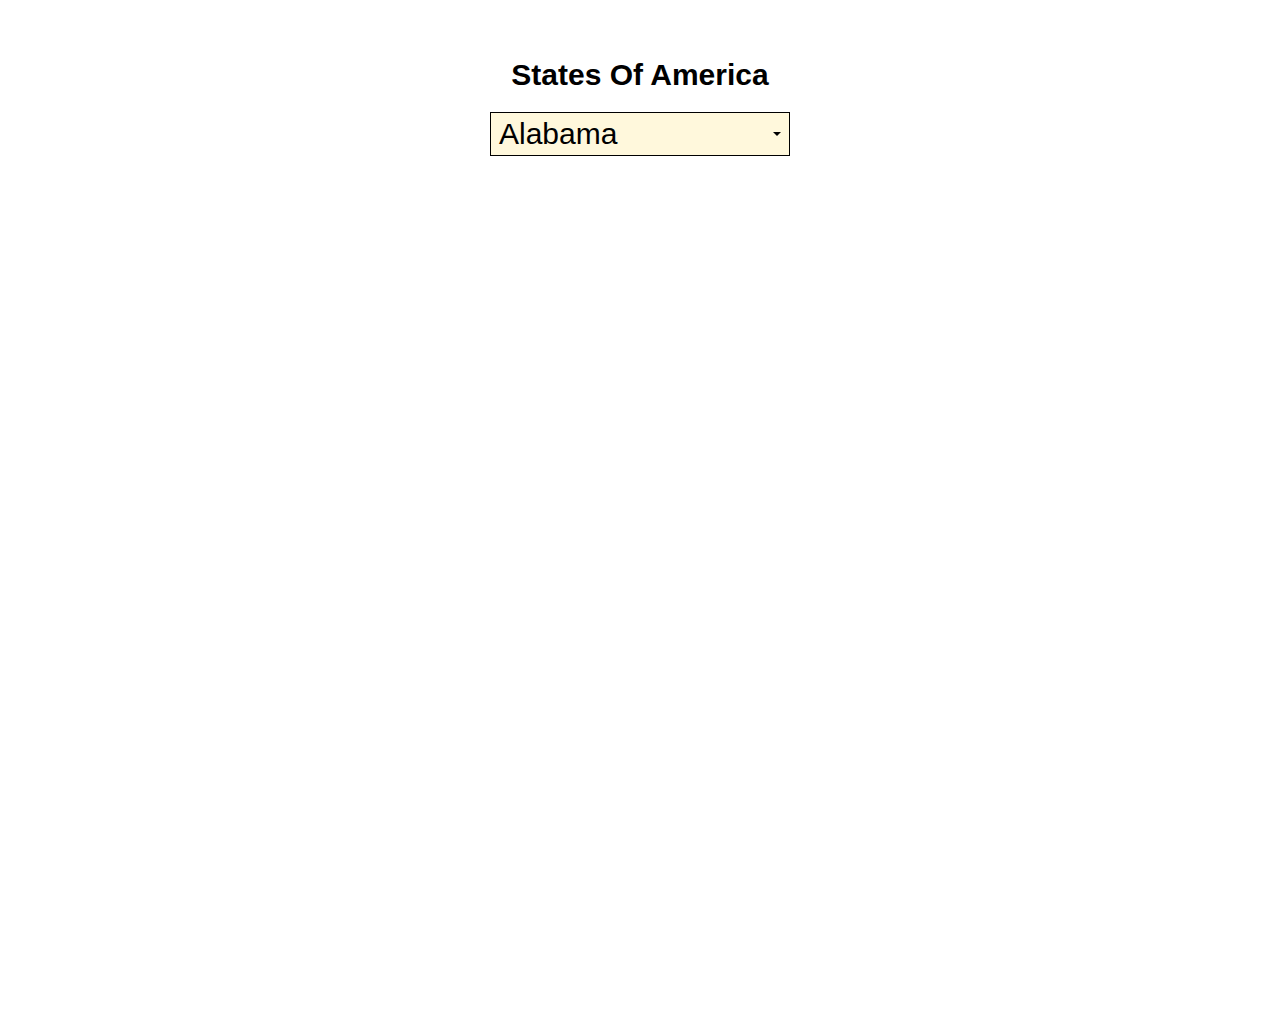
<file: JS/custom-select-dropdown/index.html>
<!DOCTYPE html>
<html lang="en">
<head>
  <meta charset="UTF-8">
  <meta name="viewport" content="width=device-width, initial-scale=1.0">
  <title>Custom Select</title>
  <script src="script.js" type="module"></script>
  <link rel="stylesheet" href="style.css">
  <link rel="stylesheet" href="select.css">
</head>
<body>
  <label>States Of America</label>
  <select data-custom>
    <option value="AL">Alabama</option>
    <option value="AK">Alaska</option>
    <option value="AZ">Arizona</option>
    <option value="AR">Arkansas</option>
    <option value="CA">California</option>
    <option value="CO">Colorado</option>
    <option value="CT">Connecticut</option>
    <option value="DE">Delaware</option>
    <option value="DC">District Of Columbia</option>
    <option value="FL">Florida</option>
    <option value="GA">Georgia</option>
    <option value="HI">Hawaii</option>
    <option value="ID">Idaho</option>
    <option value="IL">Illinois</option>
    <option value="IN">Indiana</option>
    <option value="IA">Iowa</option>
    <option value="KS">Kansas</option>
    <option value="KY">Kentucky</option>
    <option value="LA">Louisiana</option>
    <option value="ME">Maine</option>
    <option value="MD">Maryland</option>
    <option value="MA">Massachusetts</option>
    <option value="MI">Michigan</option>
    <option value="MN">Minnesota</option>
    <option value="MS">Mississippi</option>
    <option value="MO">Missouri</option>
    <option value="MT">Montana</option>
    <option value="NE">Nebraska</option>
    <option value="NV">Nevada</option>
    <option value="NH">New Hampshire</option>
    <option value="NJ">New Jersey</option>
    <option value="NM">New Mexico</option>
    <option value="NY">New York</option>
    <option value="NC">North Carolina</option>
    <option value="ND">North Dakota</option>
    <option value="OH">Ohio</option>
    <option value="OK">Oklahoma</option>
    <option value="OR">Oregon</option>
    <option value="PA">Pennsylvania</option>
    <option value="RI">Rhode Island</option>
    <option value="SC">South Carolina</option>
    <option value="SD">South Dakota</option>
    <option value="TN">Tennessee</option>
    <option value="TX">Texas</option>
    <option value="UT">Utah</option>
    <option value="VT">Vermont</option>
    <option value="VA">Virginia</option>
    <option value="WA">Washington</option>
    <option value="WV">West Virginia</option>
    <option value="WI">Wisconsin</option>
    <option value="WY">Wyoming</option>
  </select>
</body>
</html>
</file>
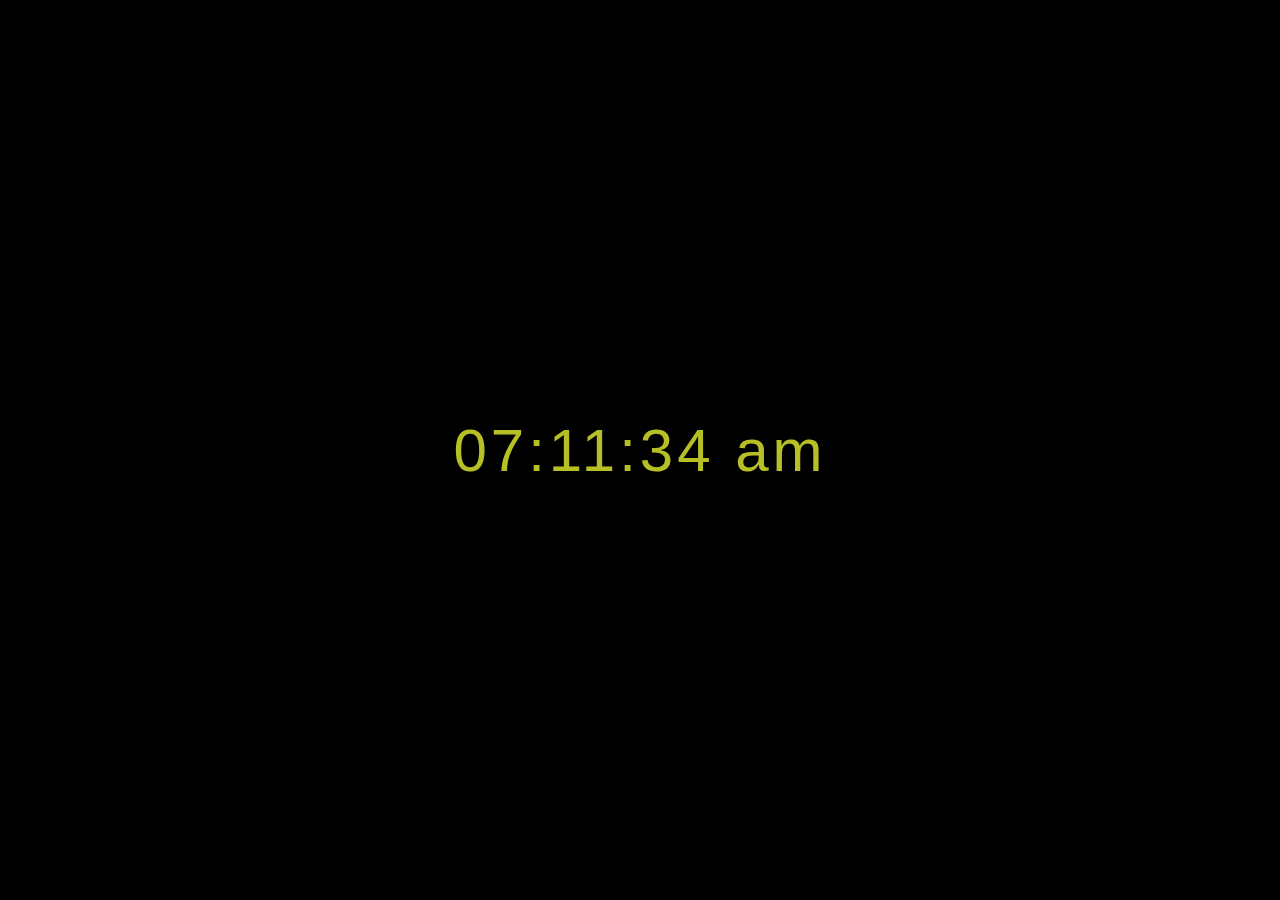
<file: JS/Digital_Clock/index.html>
<!DOCTYPE html>
<html lang="en">
<head>
    <meta charset="UTF-8">
    <meta http-equiv="X-UA-Compatible" content="IE=edge">
    <meta name="viewport" content="width=device-width, initial-scale=1.0">
    <title>Digital Clock</title>
    <link rel="stylesheet" href="./style.css">
</head>
<body>
    <div id="display_time_here" onload="showtime()"</div>
    <script src="./script.js"></script>
</body>
</html>
</file>
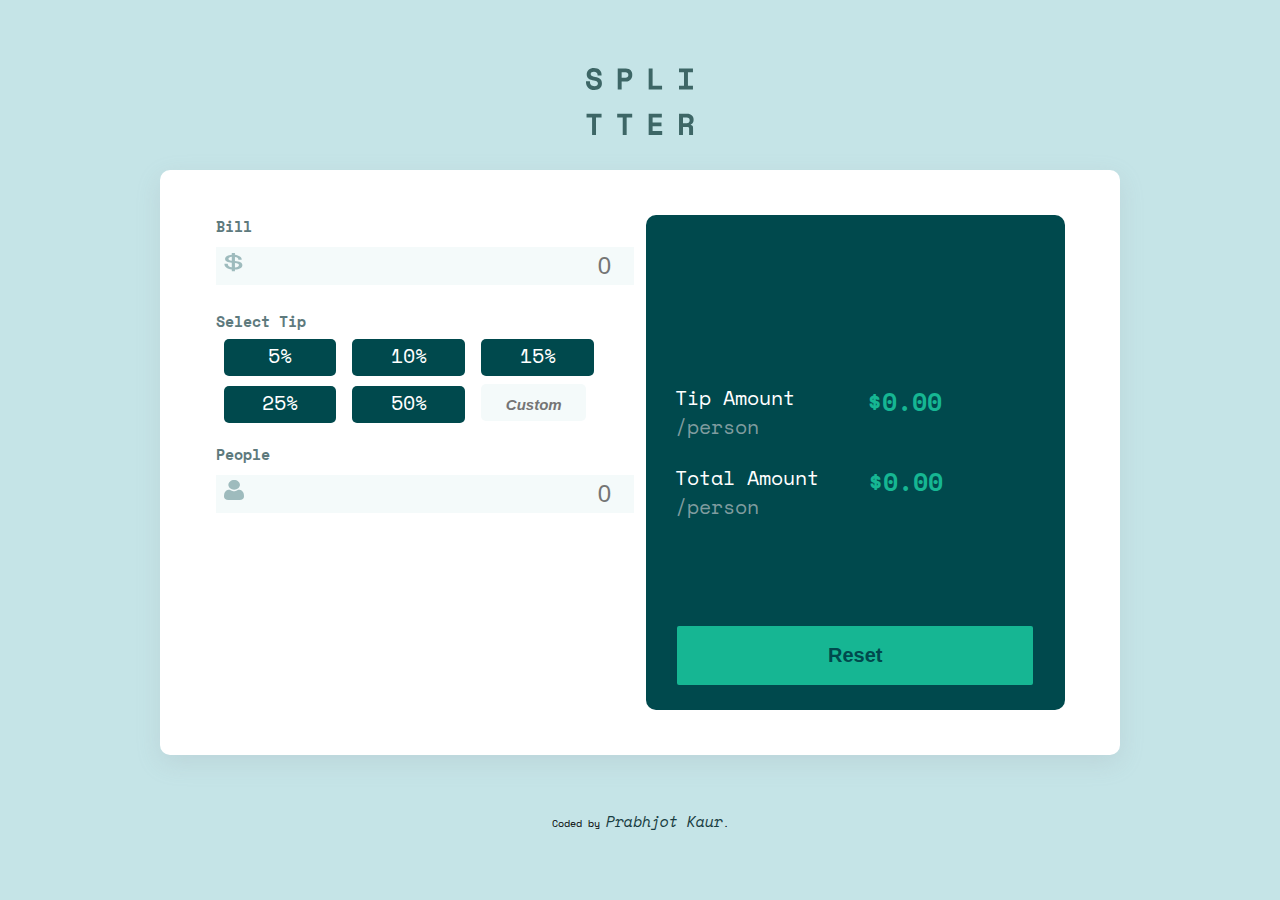
<file: JS/Tip-Calculator-main/index.html>
<!DOCTYPE html>
<html lang="en">
  <head>
    <meta charset="UTF-8" />
    <meta name="viewport" content="width=device-width, initial-scale=1.0" />
    <!-- displays site properly based on user's device -->

    <link
      rel="icon"
      type="image/png"
      sizes="32x32"
      href="./images/favicon-32x32.png"
    />
    <link
      href="https://fonts.googleapis.com/css2?family=Space+Mono&display=swap"
      rel="stylesheet"
    />
    <link href="./CSS/style.css" rel="stylesheet" />

    <title>Tip calculator app</title>
  </head>

  <body>
    <main class="container">
      <div class="logo">
        <img src="./images/logo.svg" alt="splitter logo" />
      </div>
      <div class="main-container">
        <div class="col-1 main-cols">
          <div class="bill input-container">
            <h5>Bill</h5>
            <input
              type="number"
              name="Bill"
              id="Bill"
              class="input-form"
              placeholder="0"
            />
            <img src="./images/icon-dollar.svg" alt=""/>
          </div>
          <div class="tip input-container">
            <h5>Select Tip</h5>
            <div class="tip-input">
              <div class="btn-n btn">5%</div>
              <div class="btn-n btn">10%</div>
              <div class="btn-n btn">15%</div>
              <div class="btn-n btn">25%</div>
              <div class="btn-n btn">50%</div>
              <div class="btn-n custom">
                <input type="number" id="custom-input" placeholder="Custom" />
              </div>
            </div>
          </div>
          <div class="people input-container">
            <h5>People</h5>
            <small class="small">People can't be zero</small>
            <input
              type="number"
              name="people"
              id="People"
              class="input-form"
              placeholder="0"
              
            />
            <img src="./images/icon-person.svg" alt="" />
          </div>
        </div>

        <div class="col-2 main-cols">
          <div class="row-1 row">
            <div class="amount-1 amount">
              Tip Amount<br />
              <span>/person</span>
            </div>
            <div class="tip-value value">$0.00</div>
          </div>
          <div class="row-2 row">
            <div class="amount-2 amount">
              Total Amount<br /><span>/person</span>
            </div>
            <div class="total-value value">$0.00</div>
          </div>
          <button class="btn-reset" type="reset">Reset</button>
        </div>
      </div>
      <div class="attribution">
        <br> Coded by <a href="https://twitter.com/KaurPrabhtwt">Prabhjot Kaur</a>.
      </div>
    </main>

    
    <script src="./JS/main.js"></script>
  </body>
</html>
</file>
<file: JS/custom-select-dropdown/style.css>
body {
    display: flex;
    justify-content: start;
    align-items: center;
    flex-direction: column;
    height: 100vh;
    font-size: 30px;
    padding: 50px;
    overflow: hidden;
    font-family: sans-serif;
}

label {
    font-weight: bold;
    font
}
</file>
<file: JS/custom-select-dropdown/select.css>
.custom-select-container,
.custom-select-value, 
.custom-select-options, 
.custom-select-option {
  box-sizing: border-box;
  background-color: cornsilk;
}

.custom-select-container {
  display: inline-block;
  position: relative;
  margin: 20px;
}

.custom-select-value {
  display: flex;
  align-items: center;
  justify-content: space-between;
  width: 300px;
  border: 1px solid black;
  padding: .25rem .5rem;
  cursor: pointer;
  user-select: none;
}

.custom-select-container:focus > .custom-select-value {
  border-width: 2px;
  outline: none;
}

.custom-select-value::after {
  content: '';
  display: inline-block;
  border: 4px solid transparent;
  border-top-color: black;
  margin-left: 12px;
  margin-top: 4px;
}

.custom-select-options {
  display: none;
  position: absolute;
  padding: 0;
  margin: 0;
  border: 2px solid black;
  width: 100%;
  border-top: none;
  max-height: 300px;
  overflow-y: auto; 
}

.custom-select-options.show {
  display: block;
}

.custom-select-option {
  padding: .25rem .5rem;
  cursor: pointer;
}

.custom-select-option:hover {
  background-color: hsl(200, 100%, 75%);
}

.custom-select-option.selected {
  background-color: hsl(200, 100%, 60%);
}
</file>
<file: JS/Digital_Clock/style.css>
body{
    background-color: black;
}
#display_time_here{

    position: absolute;
   top: 50%; left: 50%;
    transform: translateX(-50%) translateY(-50%);
    color: rgb(182, 192, 37);
    font-size: 60px;
    letter-spacing: 4px;
    font-family:Verdana, Geneva, Tahoma, sans-serif;

}
</file>
<file: JS/Tip-Calculator-main/CSS/style.css>
* {
  padding: 0;
  margin: 0;
  -webkit-box-sizing: border-box;
          box-sizing: border-box;
}

html {
  font-size: 62.5%;
}

body {
  width: 100%;
  font-family: 'Space Mono', monospace;
}

a {
  text-decoration: none;
  font-size: 1.5rem;
  font-style: italic;
  color: #183c41;
  text-align: center;
  cursor: pointer;
}

input {
  border: none;
  scrollbar-width: 0;
}

input:focus {
  outline: none;
}

input[type="number"]::-webkit-outer-spin-button,
input[type="number"]::-webkit-inner-spin-button {
  -webkit-appearance: none;
  margin: 0;
}

input[type="number"] {
  -moz-appearance: textfield;
}

.input-form {
  background-color: #f4fafa;
  color: #00494d;
  font-size: 2.4rem;
  text-align: right;
  padding: 0.5rem 2.3rem 0.5rem 1.3rem;
  margin: 1rem 0;
  width: 100%;
  position: relative;
}

.input-form:hover {
  border: 1px solid #76e4d5;
}

.input-form:focus {
  border: 2px solid #76e4d5;
}

.input-container {
  position: relative;
  margin-bottom: 1.5rem;
}

.input-container h5 {
  font-size: 1.5rem;
  color: #5e7a7d;
}

.input-container img {
  width: 2rem;
  height: 2rem;
  position: absolute;
  bottom: 28%;
  left: 2%;
}

.container {
  width: 100%;
  height: 100vh;
  background-color: #c5e4e7;
  display: -webkit-box;
  display: -ms-flexbox;
  display: flex;
  -webkit-box-orient: vertical;
  -webkit-box-direction: normal;
      -ms-flex-direction: column;
          flex-direction: column;
  -webkit-box-align: center;
      -ms-flex-align: center;
          align-items: center;
  -webkit-box-pack: center;
      -ms-flex-pack: center;
          justify-content: center;
  -webkit-box-shadow: rgba(149, 157, 165, 0.2) 0px 8px 24px;
          box-shadow: rgba(149, 157, 165, 0.2) 0px 8px 24px;
}

.container .logo img {
  height: 7.5vh;
  margin-bottom: 10px;
}

.container .attribution {
  text-align: center;
  margin-top: 4rem;
}

.main-container {
  background-color: #fff;
  -webkit-box-shadow: rgba(149, 157, 165, 0.2) 0px 8px 24px;
          box-shadow: rgba(149, 157, 165, 0.2) 0px 8px 24px;
  border-radius: 10px;
  width: 75%;
  height: 65vh;
  display: -webkit-box;
  display: -ms-flexbox;
  display: flex;
  -webkit-box-orient: horizontal;
  -webkit-box-direction: normal;
      -ms-flex-direction: row;
          flex-direction: row;
  -webkit-box-align: center;
      -ms-flex-align: center;
          align-items: center;
  -webkit-box-pack: center;
      -ms-flex-pack: center;
          justify-content: center;
  -ms-flex-wrap: wrap;
      flex-wrap: wrap;
  padding: 0.7rem 1.5rem 0.7rem 1.5rem;
  margin-top: 2rem;
}

.main-container .main-cols {
  width: 45%;
  border-radius: 10px;
  height: 55vh;
}

.main-container .people {
  position: relative;
}

.main-container .people .small {
  color: red;
  position: absolute;
  bottom: 67%;
  right: 1%;
  font-size: 1rem;
  visibility: hidden;
}

.main-container .people .error {
  color: red;
  position: absolute;
  bottom: 67%;
  right: 1%;
  font-size: 1rem;
  visibility: visible;
}

.main-container .col-1 .tip-input {
  margin-top: 0.2rem;
  display: -webkit-box;
  display: -ms-flexbox;
  display: flex;
  -ms-flex-wrap: wrap;
      flex-wrap: wrap;
}

.main-container .col-1 .tip-input .btn {
  background-color: #00494d;
  color: #fff;
  font-size: 2rem;
  padding: 0.2rem 1rem 0.2rem 1rem;
  -webkit-transition: all 0.5s ease;
  transition: all 0.5s ease;
}

.main-container .col-1 .tip-input .btn:hover {
  background-color: #76e4d5;
  color: #00494d;
}

.main-container .col-1 .tip-input .btn:visited {
  background-color: #16b693;
  color: #00494d;
}

.main-container .col-1 .tip-input .btn-n {
  border-radius: 5px;
  cursor: pointer;
  width: 27%;
  height: 3.7rem;
  display: inline-block;
  margin: 0.5rem 0.8rem 0.5rem 0.8rem;
  text-align: center;
}

.main-container .col-1 .tip-input .custom {
  background-color: #f4fafa;
  color: #00494d;
  margin-top: 3px;
  padding: 0.8rem 0.4rem 0.4rem 0.4rem;
  width: 25%;
}

.main-container .col-1 .tip-input .custom input {
  width: 100%;
  height: 100%;
  background-color: #f4fafa;
  color: #00494d;
  font-weight: bold;
  font-size: 1.5rem;
}

.main-container .col-1 .tip-input .custom input:hover {
  border: 1px solid #76e4d5;
}

.main-container .col-1 .tip-input .custom input:focus {
  border: 2px solid #76e4d5;
}

.main-container .col-1 .tip-input .custom input:placeholder-shown {
  font-weight: bold;
  font-style: italic;
  font-size: 1.5rem;
  text-align: center;
}

.main-container .col-2 {
  margin-left: 1.2rem;
  background-color: #00494d;
  display: -webkit-box;
  display: -ms-flexbox;
  display: flex;
  -webkit-box-orient: vertical;
  -webkit-box-direction: normal;
      -ms-flex-direction: column;
          flex-direction: column;
  -webkit-box-align: center;
      -ms-flex-align: center;
          align-items: center;
  -webkit-box-pack: center;
      -ms-flex-pack: center;
          justify-content: center;
  -ms-flex-wrap: wrap;
      flex-wrap: wrap;
  position: relative;
}

.main-container .col-2 .row {
  display: -webkit-box;
  display: -ms-flexbox;
  display: flex;
  -webkit-box-orient: vertical;
  -webkit-box-direction: normal;
      -ms-flex-direction: column;
          flex-direction: column;
  -webkit-box-align: center;
      -ms-flex-align: center;
          align-items: center;
  -webkit-box-pack: justify;
      -ms-flex-pack: justify;
          justify-content: space-between;
  -ms-flex-wrap: wrap;
      flex-wrap: wrap;
  position: absolute;
  left: 7%;
}

.main-container .col-2 .row.row-1 {
  margin-bottom: 10rem;
}

.main-container .col-2 .row.row-2 {
  margin-top: 6rem;
}

.main-container .col-2 .row .amount {
  color: #fff;
  font-size: 2rem;
}

.main-container .col-2 .row .amount span {
  color: #7f9c9f;
}

.main-container .col-2 .row .value {
  color: #16b693;
  font-weight: 700;
  font-size: 2.5rem;
  margin-left: 60%;
  position: absolute;
  left: 100%;
}

.main-container .col-2 .row .total-value {
  margin-left: 34%;
}

.main-container .col-2 .btn-reset {
  width: 85%;
  height: 12%;
  border-radius: 2px;
  border: none;
  color: #00494d;
  background-color: #16b693;
  font-size: 2rem;
  font-weight: 700;
  position: absolute;
  bottom: 5%;
  cursor: pointer;
}

.main-container .col-2 .btn-reset:hover {
  background-color: #76e4d5;
  color: #00494d;
}

.main-container .col-2 .btn-reset:active {
  background-color: #16b693;
  color: #00494d;
}

@media screen and (max-width: 600px) {
  html {
    font-size: 55%;
  }
  body {
    height: 100%;
  }
  .container {
    overflow-y: scroll;
    padding: 2rem 0 2rem 0;
  }
  .container .logo img {
    margin: 2rem 0;
    margin-top: 3rem;
  }
  .container .attribution {
    margin: 1rem 0;
  }
  .main-container {
    width: 100%;
    height: 100%;
  }
  .main-container .col-1, .main-container .col-2 {
    width: 100%;
  }
  .main-container .col-1 {
    height: 50vh;
  }
  .main-container .col-2 {
    height: 30vh;
  }
  .main-container .col-2 .btn-reset {
    width: 65%;
    margin: 0.2rem 0.3rem 0.2rem 0.3rem;
  }
  .main-container .col-2 .row .amount {
    font-size: 1.5rem;
  }
  .main-container .col-2 .row .value {
    display: block;
    color: #16b693;
    font-weight: 500;
    font-size: 2rem;
    margin-left: 30%;
  }
  .main-container .col-2 .row .total-value {
    margin-left: 15%;
  }
}

@media screen and (max-width: 380px) {
  body {
    height: 100%;
  }
  .container {
    display: -webkit-box;
    display: -ms-flexbox;
    display: flex;
    -webkit-box-orient: vertical;
    -webkit-box-direction: normal;
        -ms-flex-direction: column;
            flex-direction: column;
    -webkit-box-align: center;
        -ms-flex-align: center;
            align-items: center;
    -webkit-box-pack: center;
        -ms-flex-pack: center;
            justify-content: center;
    width: 100%;
  }
  .container .logo img {
    height: 5rem;
    margin-top: 17rem;
  }
  .container .main-container {
    display: -webkit-box;
    display: -ms-flexbox;
    display: flex;
    -ms-flex-wrap: wrap;
        flex-wrap: wrap;
    height: 100%;
    margin: 1rem 0;
    border-radius: 20px;
    padding: 0;
  }
  .container .main-container .main-cols {
    margin: 0;
  }
  .container .main-container .col-1 {
    width: 100%;
    padding: 2rem 1.5rem 2rem 1.5rem;
  }
  .container .main-container .col-1 .tip-input .btn-n {
    width: 40%;
    height: 4.5rem;
    margin: 1rem auto;
    font-size: 2.5rem;
  }
  .container .main-container .col-2 {
    width: 100%;
    margin-top: 10rem;
    height: 30vh;
    padding: 2rem;
    border: radius 20px;
  }
  .container .main-container .col-2 .amount, .container .main-container .col-2 .value {
    font-size: 2rem;
  }
  .container .main-container .col-2 .value {
    margin-left: 10.1rem;
    font-weight: bold;
  }
  .container .main-container .col-2 .total-value {
    margin-left: 8rem;
  }
  .container .main-container .col-2 .btn-reset {
    width: 80%;
    height: 3rem;
    border-radius: 5px;
  }
}
/*# sourceMappingURL=style.css.map */
</file>
